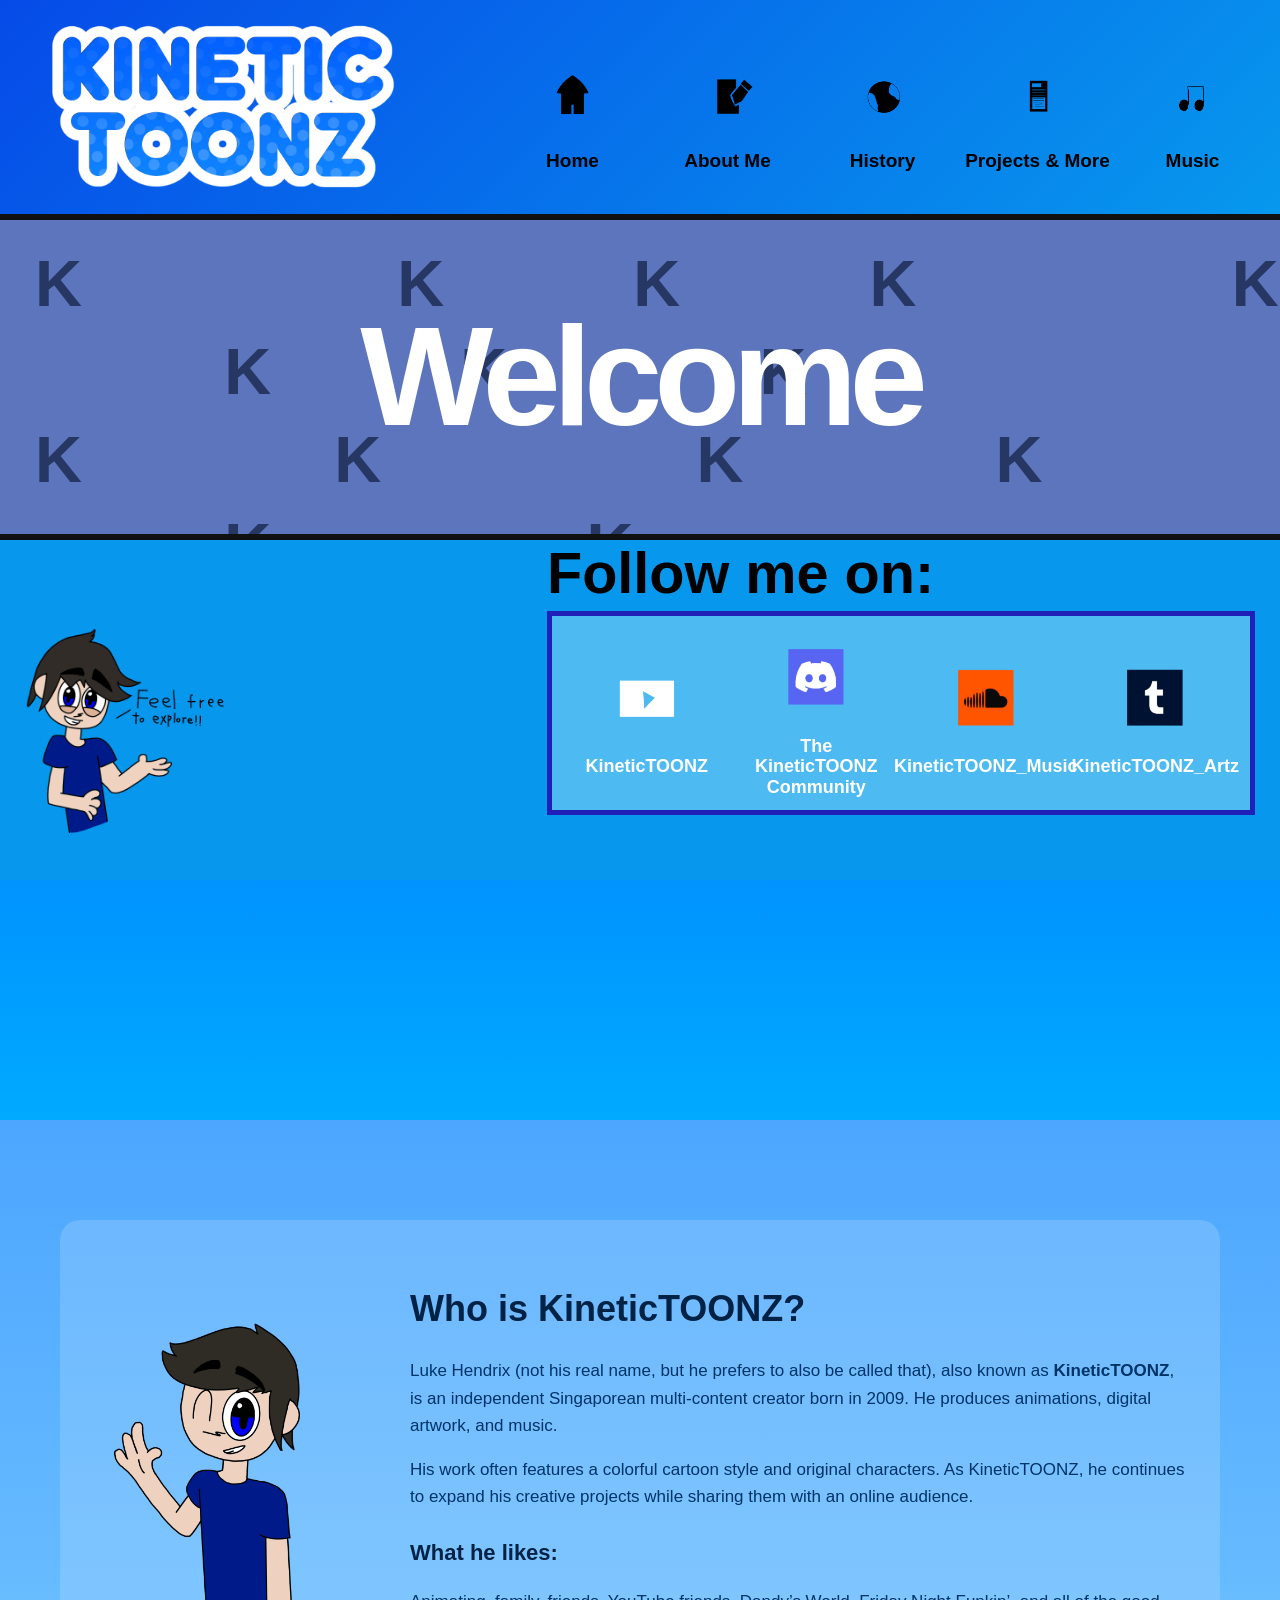
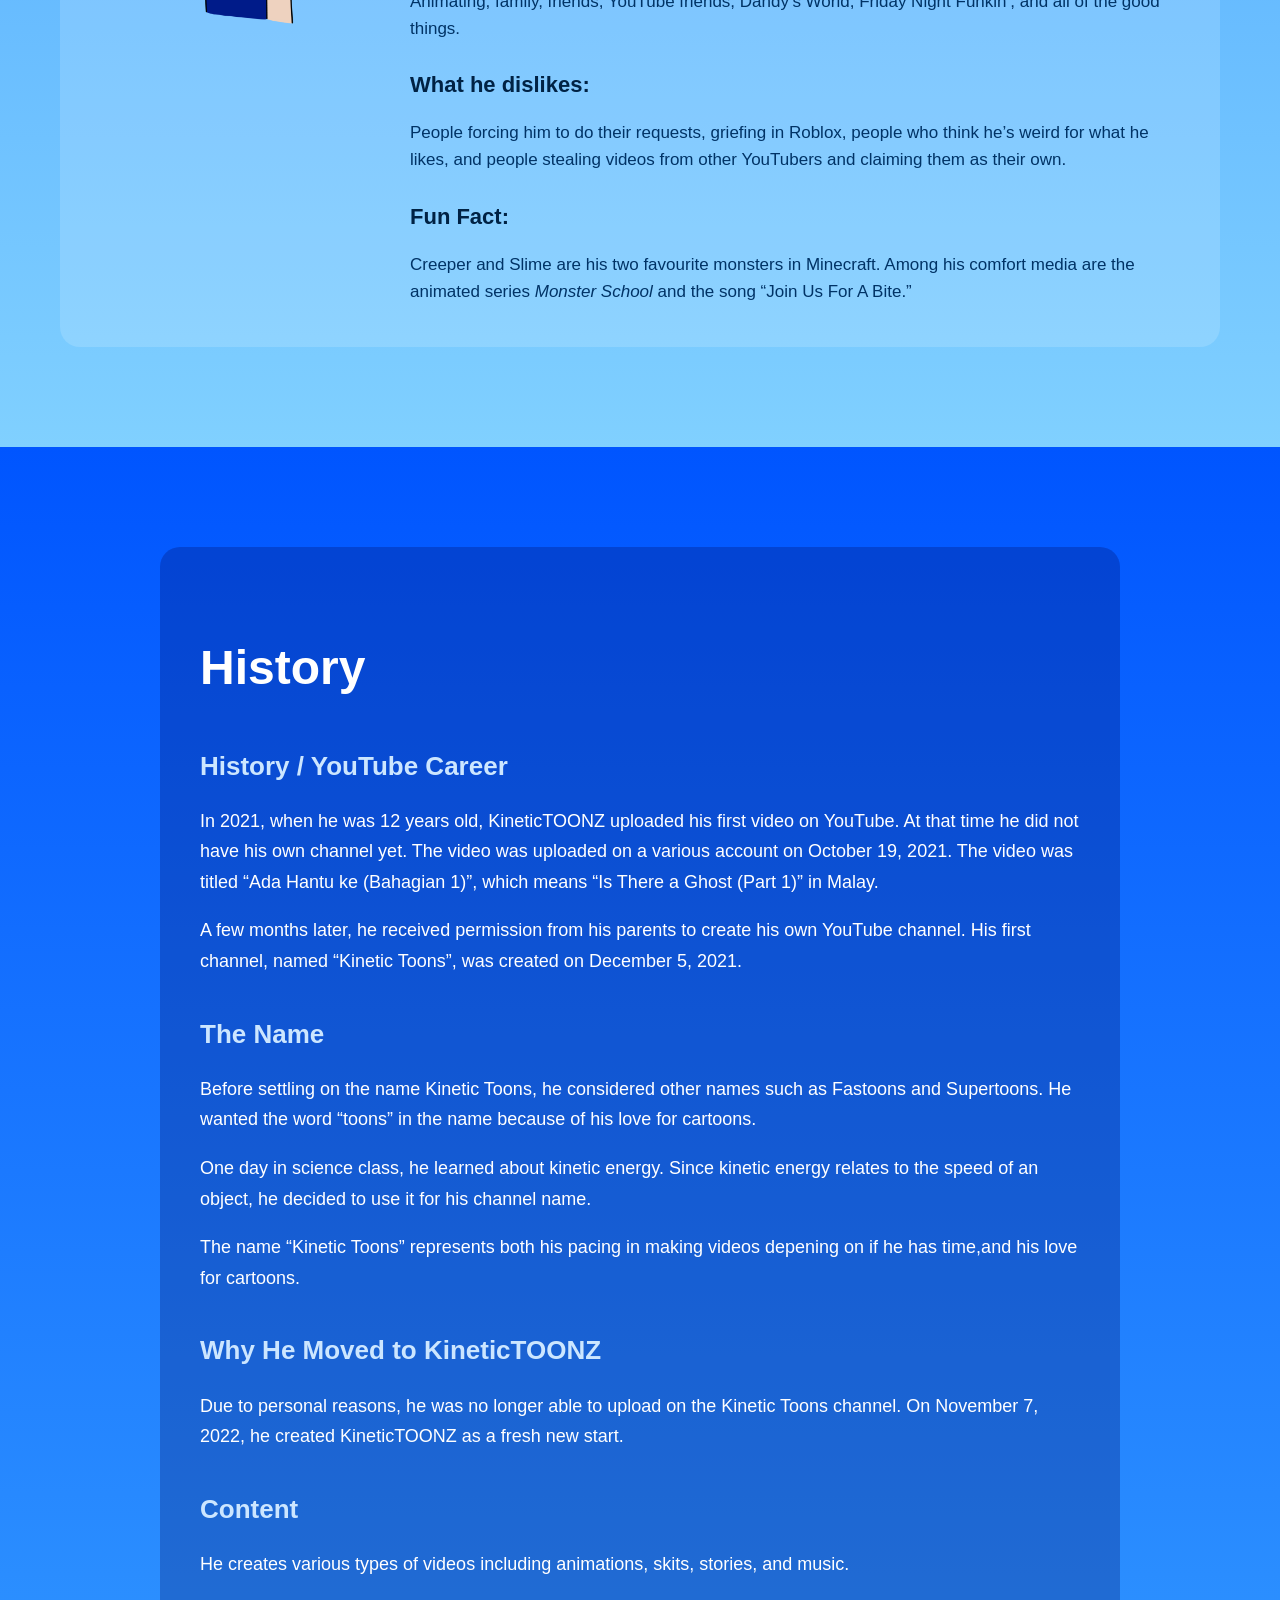
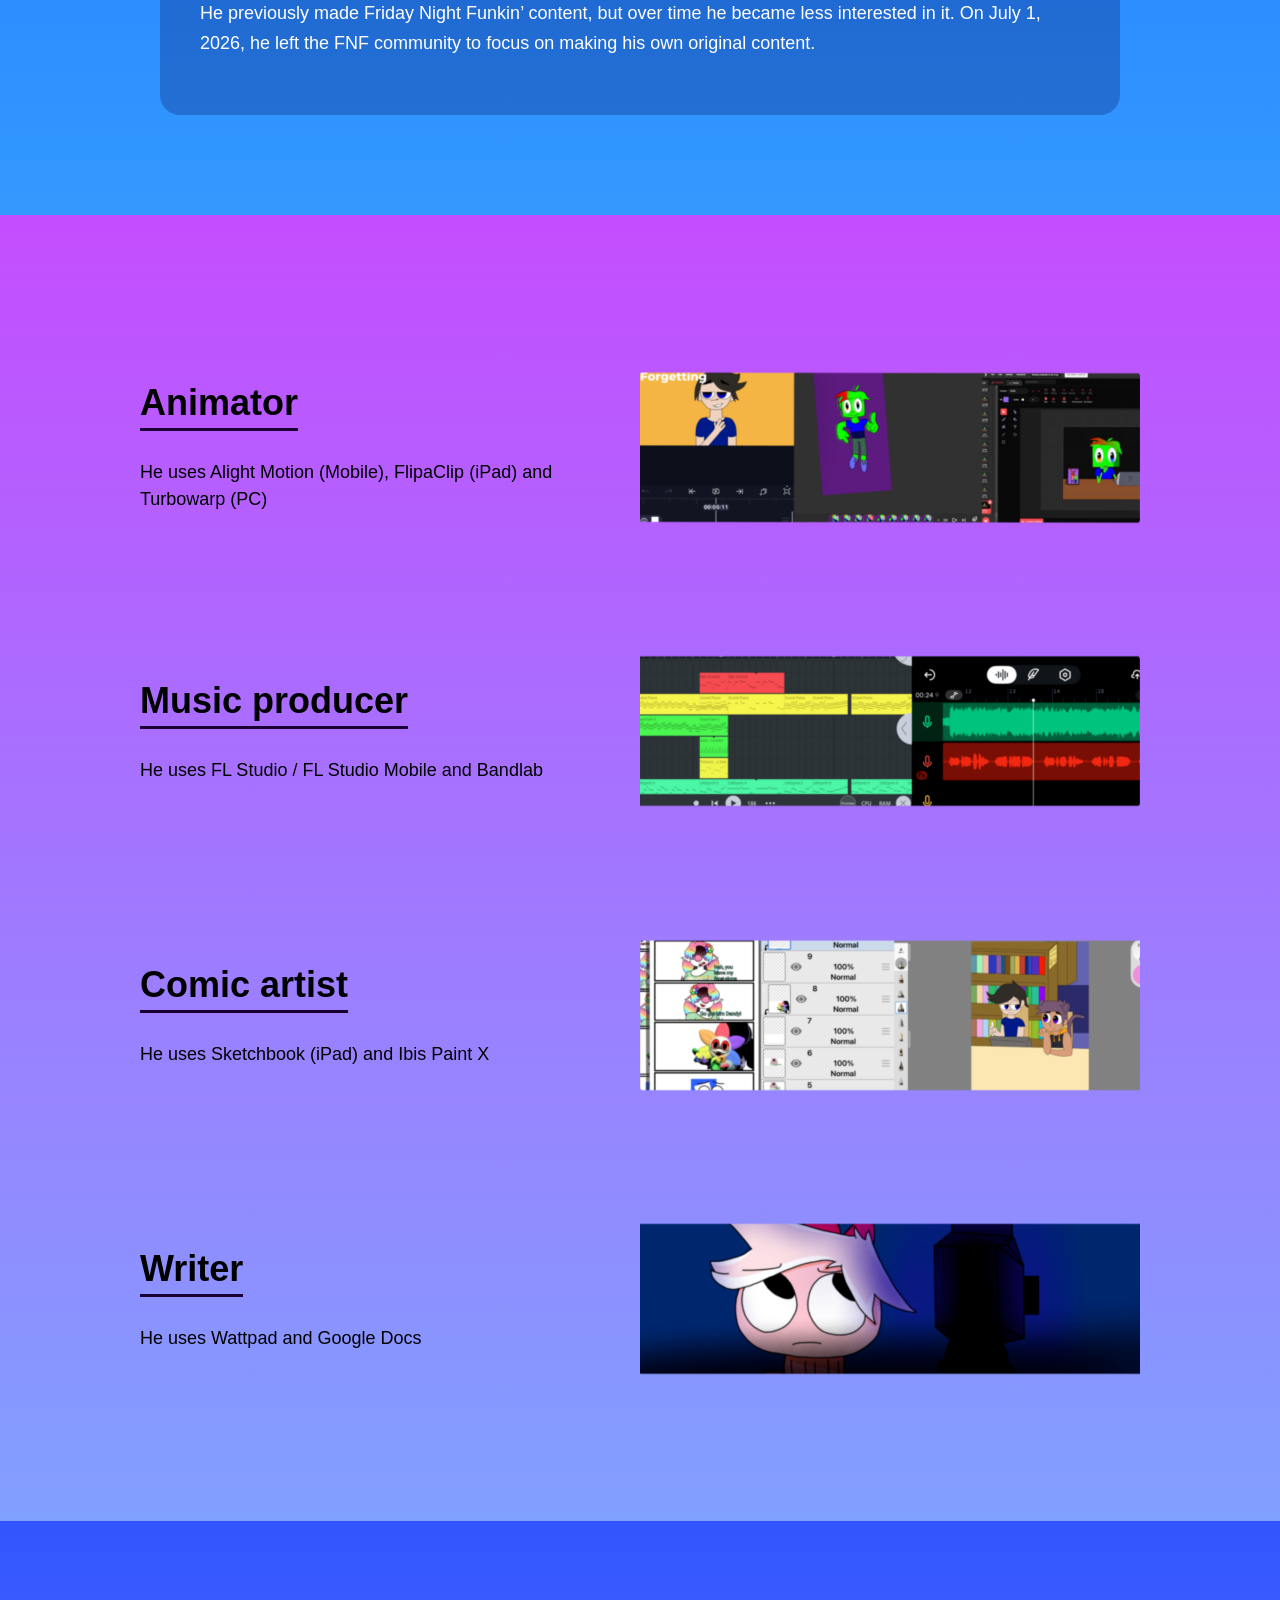
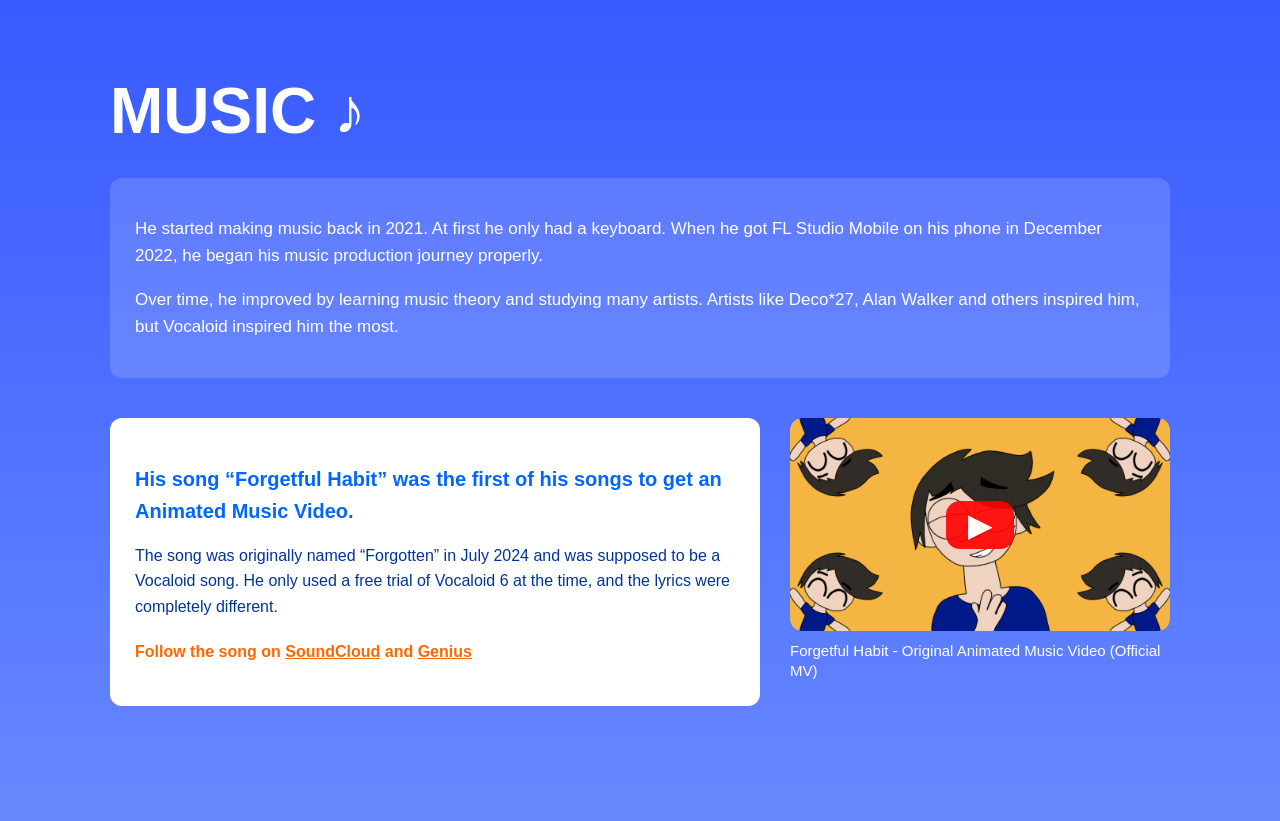
<file: index.html>
<!DOCTYPE html>
<html lang="en">
<head>
  <meta charset="UTF-8">
  <meta name="viewport" content="width=device-width, initial-scale=1.0">
  <title>KineticTOONZ</title>
  <link rel="stylesheet" href="style.css">
</head>
  <script type="application/ld+json">
{
  "@context": "https://schema.org",
  "@type": "Person",
  "name": "KineticTOONZ",
  "alternateName": "Kinetic Toons",
  "description": "Singaporean independent animator and music producer",
  "url": "https://kinetictoonz-studio.github.io/#home",
  "birthDate": "2009",
  "nationality": {
    "@type": "Country",
    "name": "Singapore"
  },
  "hasCredential": [],
  "sameAs": [
    "https://youtube.com/@kinetictoonz?si=3w1-R4J9RZEaxwtX",
    "https://on.soundcloud.com/1S4sdcXkMKWXWPQQSE"
  ]
}
</script>
<body>

  <!-- =========================
       TOP NAVIGATION
  ========================== -->
  <header class="top-bar">
    <img src="Assets/logo.png" alt="KineticTOONZ Logo" class="logo">

    <nav class="navigation">
      <a href="#home" class="nav-item">
        <img src="Assets/icon-home.png" alt="Home">
        <span>Home</span>
      </a>
      <a href="#about" class="nav-item">
        <img src="Assets/icon-about.png" alt="About Me">
        <span>About Me</span>
      </a>
      <a href="#history" class="nav-item">
        <img src="Assets/icon-history.png" alt="History">
        <span>History</span>
      </a>
      <a href="#projects" class="nav-item">
        <img src="Assets/icon-projects.png" alt="Projects">
        <span>Projects & More</span>
      </a>
      <a href="#music" class="nav-item">
        <img src="Assets/icon-music.png" alt="Music">
        <span>Music</span>
      </a>
    </nav>
  </header>


  <!-- ========== SECTION 1: HOME ========== -->
  <section id="home">
    <section class="welcome-section">
      <div class="k-pattern">
        K&nbsp;&nbsp;&nbsp;&nbsp;&nbsp;K&nbsp;&nbsp;&nbsp;K&nbsp;&nbsp;&nbsp;K&nbsp;&nbsp;&nbsp;&nbsp;&nbsp;K
        &nbsp;&nbsp;&nbsp;K&nbsp;&nbsp;&nbsp;K&nbsp;&nbsp;&nbsp;&nbsp;K
        <br>
        K&nbsp;&nbsp;&nbsp;&nbsp;K&nbsp;&nbsp;&nbsp;&nbsp;&nbsp;K&nbsp;&nbsp;&nbsp;&nbsp;K
        &nbsp;&nbsp;&nbsp;K&nbsp;&nbsp;&nbsp;&nbsp;&nbsp;K
      </div>
      <h1 class="welcome-text">Welcome</h1>
    </section>

    <section class="bottom-section">
      <div class="character-area">
        <img src="Assets/chibi.png" alt="KineticTOONZ character" class="chibi">
      </div>

      <div class="social-area">
        <h2>Follow me on:</h2>
        <div class="social-links">
          <a href="https://youtube.com/@kinetictoonz?si=eAjDLOH9V9JE5h4w" target="_blank" class="social-link">
            <img src="Assets/youtube.png" alt="YouTube">
            <span>KineticTOONZ</span>
          </a>
          <a href="https://discord.gg/MsRwZ84jS" target="_blank" class="social-link">
            <img src="Assets/discord.png" alt="Discord">
            <span>The KineticTOONZ Community</span>
          </a>
          <a href="https://soundcloud.com/kinetictoonz_music" target="_blank" class="social-link">
            <img src="Assets/soundcloud.png" alt="SoundCloud">
            <span>KineticTOONZ_Music</span>
          </a>
          <a href="https://www.tumblr.com/kientictoonz-artz?source=share" target="_blank" class="social-link">
            <img src="Assets/tumblr.png" alt="Tumblr">
            <span>KineticTOONZ_Artz</span>
          </a>
        </div>
      </div>
    </section>
  </section>


  <!-- ========== SECTION 2: ABOUT ========== -->
  <section id="about">
    <main class="about-section">
      <div class="about-content">
        <div class="about-character">
          <img src="Assets/about-me-chibi.png" alt="KineticTOONZ Persona" class="about-chibi">
        </div>
        <div class="about-text">
          <h1>Who is KineticTOONZ?</h1>
          <p>Luke Hendrix (not his real name, but he prefers to also be called that), also known as <strong>KineticTOONZ</strong>, is an independent Singaporean multi-content creator born in 2009. He produces animations, digital artwork, and music.</p>
          <p>His work often features a colorful cartoon style and original characters. As KineticTOONZ, he continues to expand his creative projects while sharing them with an online audience.</p>
          <h2>What he likes:</h2>
          <p>Animating, family, friends, YouTube friends, Dandy’s World, Friday Night Funkin’, and all of the good things.</p>
          <h2>What he dislikes:</h2>
          <p>People forcing him to do their requests, griefing in Roblox, people who think he’s weird for what he likes, and people stealing videos from other YouTubers and claiming them as their own.</p>
          <h2>Fun Fact:</h2>
          <p>Creeper and Slime are his two favourite monsters in Minecraft. Among his comfort media are the animated series <em>Monster School</em> and the song “Join Us For A Bite.”</p>
        </div>
      </div>
    </main>
  </section>


  <!-- ========== SECTION 3: HISTORY ========== -->
  <section id="history">
    <main class="history-section">
      <div class="history-box">
        <h1>History</h1>
        <h2>History / YouTube Career</h2>
        <p>In 2021, when he was 12 years old, KineticTOONZ uploaded his first video on YouTube. At that time he did not have his own channel yet. The video was uploaded on a various account on October 19, 2021. The video was titled “Ada Hantu ke (Bahagian 1)”, which means “Is There a Ghost (Part 1)” in Malay.</p>
        <p>A few months later, he received permission from his parents to create his own YouTube channel. His first channel, named “Kinetic Toons”, was created on December 5, 2021.</p>
        <h2>The Name</h2>
        <p>Before settling on the name Kinetic Toons, he considered other names such as Fastoons and Supertoons. He wanted the word “toons” in the name because of his love for cartoons.</p>
        <p>One day in science class, he learned about kinetic energy. Since kinetic energy relates to the speed of an object, he decided to use it for his channel name.</p>
        <p>The name “Kinetic Toons” represents both his pacing in making videos depening on if he has time,and his love for cartoons.</p>
        <h2>Why He Moved to KineticTOONZ</h2>
        <p>Due to personal reasons, he was no longer able to upload on the Kinetic Toons channel. On November 7, 2022, he created KineticTOONZ as a fresh new start.</p>
        <h2>Content</h2>
        <p>He creates various types of videos including animations, skits, stories, and music.</p>
        <p>He previously made Friday Night Funkin’ content, but over time he became less interested in it. On July 1, 2026, he left the FNF community to focus on making his own original content.</p>
      </div>
    </main>
  </section>


  <!-- ========== SECTION 4: PROJECTS ========== -->
  <section id="projects">
    <main class="projects-section">
      <div class="skill-row">
        <div class="skill-text">
          <h2>Animator</h2>
          <p>He uses Alight Motion (Mobile), FlipaClip (iPad) and Turbowarp (PC)</p>
        </div>
        <div class="skill-image">
          <img src="Assets/animator.png" alt="Animator example">
        </div>
      </div>
      <div class="skill-row">
        <div class="skill-text">
          <h2>Music producer</h2>
          <p>He uses FL Studio / FL Studio Mobile and Bandlab</p>
        </div>
        <div class="skill-image">
          <img src="Assets/music-producer.png" alt="Music producer example">
        </div>
      </div>
      <div class="skill-row">
        <div class="skill-text">
          <h2>Comic artist</h2>
          <p>He uses Sketchbook (iPad) and Ibis Paint X</p>
        </div>
        <div class="skill-image">
          <img src="Assets/comic-artist.png" alt="Comic artist example">
        </div>
      </div>
      <div class="skill-row">
        <div class="skill-text">
          <h2>Writer</h2>
          <p>He uses Wattpad and Google Docs</p>
        </div>
        <div class="skill-image">
          <img src="Assets/writer.png" alt="Writer example">
        </div>
      </div>
    </main>
  </section>


  <!-- ========== SECTION 5: MUSIC ========== -->
  <section id="music">
    <main class="music-section">
      <h1 class="music-title">MUSIC ♪</h1>
      <div class="music-intro">
        <p>He started making music back in 2021. At first he only had a keyboard. When he got FL Studio Mobile on his phone in December 2022, he began his music production journey properly.</p>
        <p>Over time, he improved by learning music theory and studying many artists. Artists like Deco*27, Alan Walker and others inspired him, but Vocaloid inspired him the most.</p>
      </div>
      <div class="music-spotlight">
        <div class="song-info">
          <p class="song-highlight">His song <strong>“Forgetful Habit”</strong> was the first of his songs to get an Animated Music Video.</p>
          <p>The song was originally named “Forgotten” in July 2024 and was supposed to be a Vocaloid song. He only used a free trial of Vocaloid 6 at the time, and the lyrics were completely different.</p>
          <p class="song-links">
            Follow the song on 
            <a href="https://soundcloud.com/kinetictoonz_music/forgetful-habit?utm_source=clipboard&utm_medium=text&utm_campaign=social_sharing" target="_blank">SoundCloud</a> and 
            <a href="https://genius.com/Kinetictoonz-forgetful-habit-lyrics" target="_blank">Genius</a>
          </p>
        </div>
        <div class="video-container">
          <a href="https://youtu.be/RllZ2-P801w?si=VjQEnKZb-CtkPpUN" target="_blank" class="youtube-thumbnail">
            <img src="Assets/forgetful-habit-thumb.png" alt="Forgetful Habit MV" class="thumb-image">
            <div class="play-button">▶</div>
          </a>
          <p class="video-title">Forgetful Habit - Original Animated Music Video (Official MV)</p>
        </div>
      </div>
    </main>
  </section>

</body>
</html>
</file>
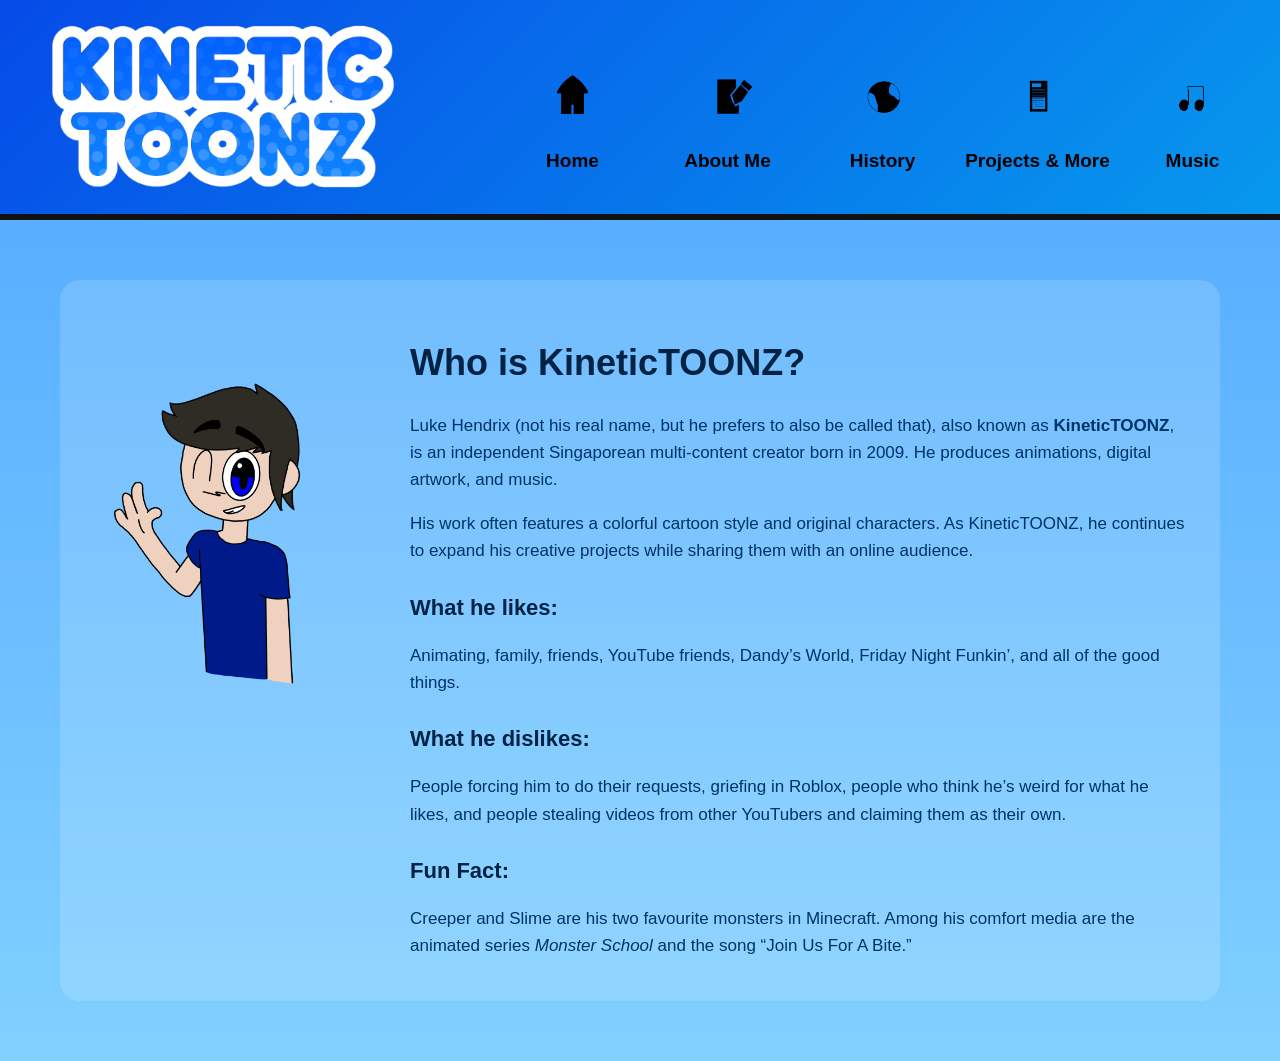
<file: about.html>
<!DOCTYPE html>
<html lang="en">
<head>
  <meta charset="UTF-8">
  <meta name="viewport" content="width=device-width, initial-scale=1.0">
  <title>Who is KineticTOONZ</title>
  <link rel="stylesheet" href="style.css">
</head>
<body class="about-page">

  <!-- Top Navigation (same as homepage) -->
  <header class="top-bar">
    <img src="Assets/logo.png" alt="KineticTOONZ Logo" class="logo">

    <!-- Navigation -->
    <nav class="navigation">

      <a href="index.html" class="nav-item">
        <img src="Assets/icon-home.png" alt="Home">
        <span>Home</span>
      </a>

      <a href="about.html" class="nav-item">
        <img src="Assets/icon-about.png" alt="About Me">
        <span>About Me</span>
      </a>

      <a href="history.html" class="nav-item">
        <img src="Assets/icon-history.png" alt="History">
        <span>History</span>
      </a>

      <a href="projects.html" class="nav-item">
        <img src="Assets/icon-projects.png" alt="Projects">
        <span>Projects & More</span>
      </a>

      <a href="music.html" class="nav-item">
        <img src="Assets/icon-music.png" alt="Music">
        <span>Music</span>
      </a>
    </nav>
  </header>

  <!-- About Section -->
  <main class="about-section">
    
    <div class="about-content">
      
      <!-- Character -->
      <div class="about-character">
        <img src="Assets/about-me-chibi.png" alt="KineticTOONZ Persona" class="about-chibi">
      </div>

      <!-- Text -->
      <div class="about-text">
        <h1>Who is KineticTOONZ?</h1>

        <p>
          Luke Hendrix (not his real name, but he prefers to also be called that), also known as <strong>KineticTOONZ</strong>, is an independent Singaporean multi-content creator born in 2009. He produces animations, digital artwork, and music.
        </p>

        <p>
          His work often features a colorful cartoon style and original characters. As KineticTOONZ, he continues to expand his creative projects while sharing them with an online audience.
        </p>

        <h2>What he likes:</h2>
        <p>
          Animating, family, friends, YouTube friends, Dandy’s World, Friday Night Funkin’, and all of the good things.
        </p>

        <h2>What he dislikes:</h2>
        <p>
          People forcing him to do their requests, griefing in Roblox, people who think he’s weird for what he likes, and people stealing videos from other YouTubers and claiming them as their own.
        </p>

        <h2>Fun Fact:</h2>
        <p>
          Creeper and Slime are his two favourite monsters in Minecraft. Among his comfort media are the animated series <em>Monster School</em> and the song “Join Us For A Bite.”
        </p>
      </div>

    </div>
  </main>

</body>
</html>
</file>
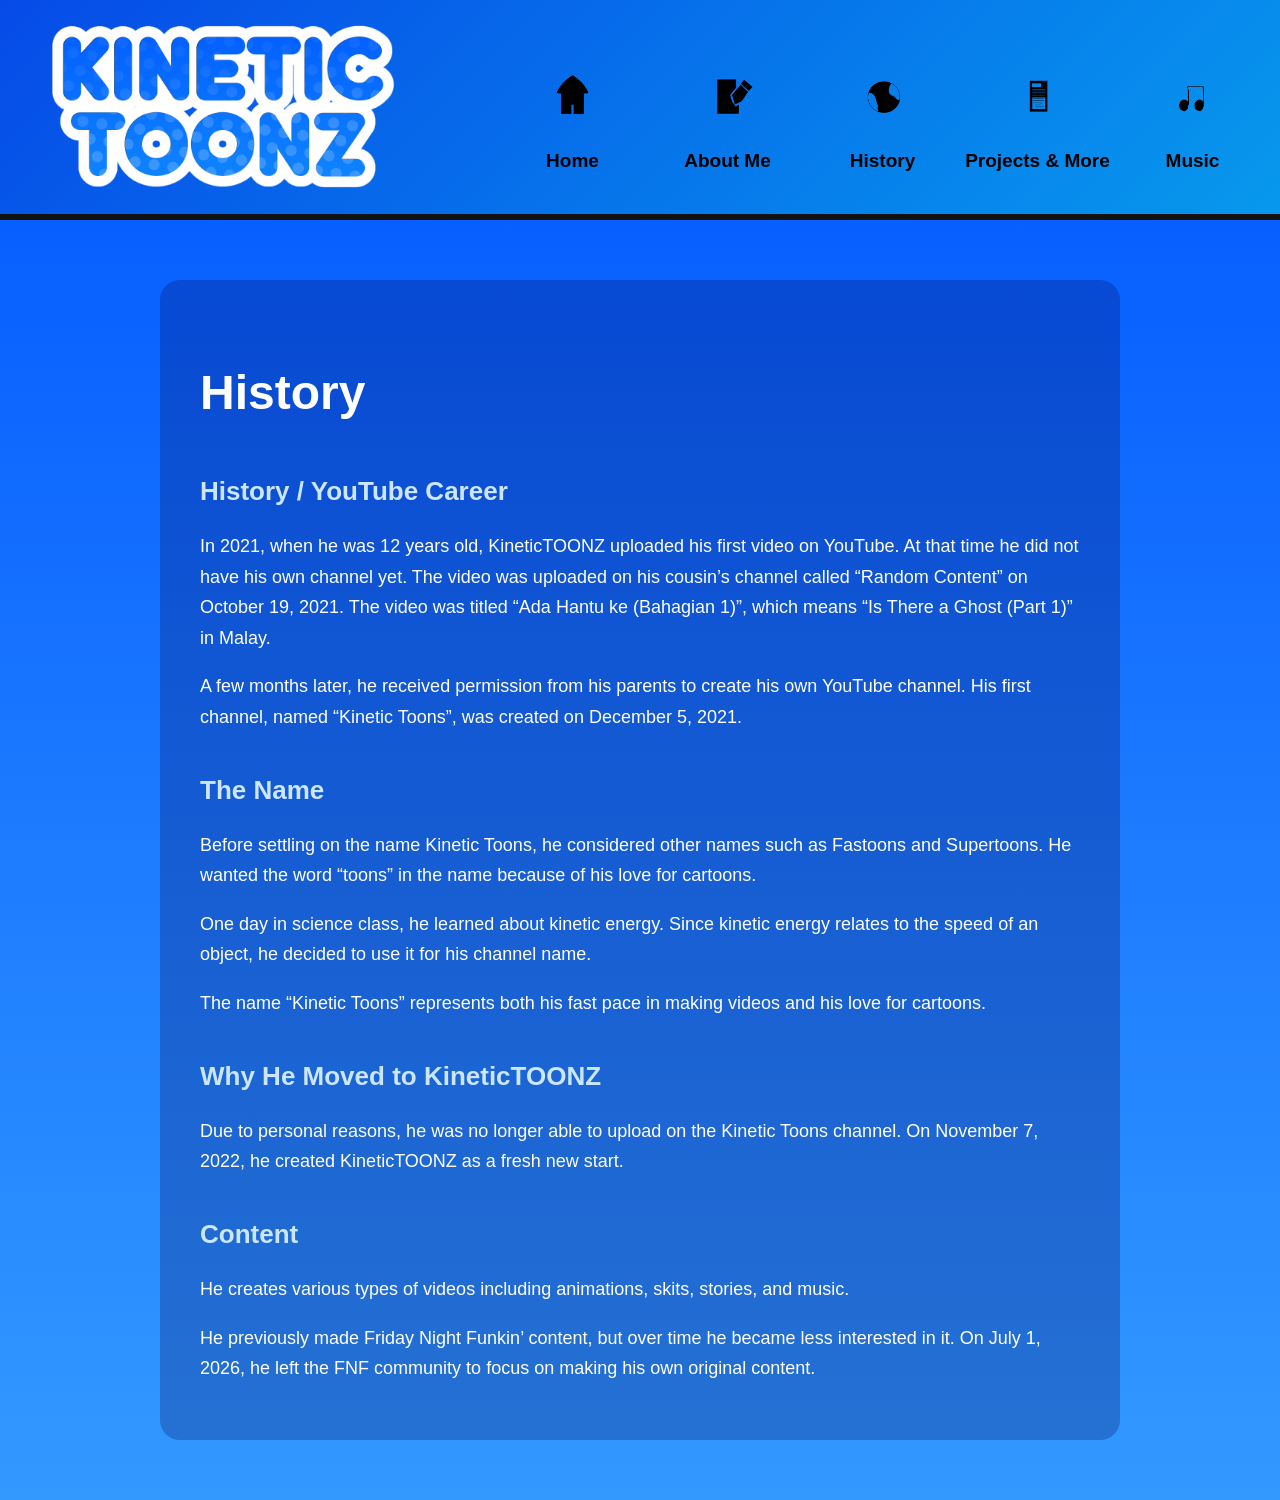
<file: history.html>
<!DOCTYPE html>
<html lang="en">
<head>
  <meta charset="UTF-8">
  <meta name="viewport" content="width=device-width, initial-scale=1.0">
  <title>History - KineticTOONZ</title>
  <link rel="stylesheet" href="style.css">
</head>
<body class="history-page">

  <!-- Top Navigation -->
  <header class="top-bar">
    <img src="Assets/logo.png" alt="KineticTOONZ Logo" class="logo">

    <!-- Navigation -->
    <nav class="navigation">

      <a href="index.html" class="nav-item">
        <img src="Assets/icon-home.png" alt="Home">
        <span>Home</span>
      </a>

      <a href="about.html" class="nav-item">
        <img src="Assets/icon-about.png" alt="About Me">
        <span>About Me</span>
      </a>

      <a href="history.html" class="nav-item">
        <img src="Assets/icon-history.png" alt="History">
        <span>History</span>
      </a>

      <a href="projects.html" class="nav-item">
        <img src="Assets/icon-projects.png" alt="Projects">
        <span>Projects & More</span>
      </a>

      <a href="music.html" class="nav-item">
        <img src="Assets/icon-music.png" alt="Music">
        <span>Music</span>
      </a>
    </nav>
  </header>

  <!-- History Content -->
  <main class="history-section">
    <div class="history-box">

      <h1>History</h1>
      <h2>History / YouTube Career</h2>

      <p>
        In 2021, when he was 12 years old, KineticTOONZ uploaded his first video on YouTube. At that time he did not have his own channel yet. The video was uploaded on his cousin’s channel called “Random Content” on October 19, 2021. The video was titled “Ada Hantu ke (Bahagian 1)”, which means “Is There a Ghost (Part 1)” in Malay.
      </p>

      <p>
        A few months later, he received permission from his parents to create his own YouTube channel. His first channel, named “Kinetic Toons”, was created on December 5, 2021.
      </p>

      <h2>The Name</h2>

      <p>
        Before settling on the name Kinetic Toons, he considered other names such as Fastoons and Supertoons. He wanted the word “toons” in the name because of his love for cartoons.
      </p>

      <p>
        One day in science class, he learned about kinetic energy. Since kinetic energy relates to the speed of an object, he decided to use it for his channel name.
      </p>

      <p>
        The name “Kinetic Toons” represents both his fast pace in making videos and his love for cartoons.
      </p>

      <h2>Why He Moved to KineticTOONZ</h2>

      <p>
        Due to personal reasons, he was no longer able to upload on the Kinetic Toons channel. On November 7, 2022, he created KineticTOONZ as a fresh new start.
      </p>

      <h2>Content</h2>

      <p>
        He creates various types of videos including animations, skits, stories, and music.
      </p>

      <p>
        He previously made Friday Night Funkin’ content, but over time he became less interested in it. On July 1, 2026, he left the FNF community to focus on making his own original content.
      </p>

    </div>
  </main>

</body>
</html>
</file>
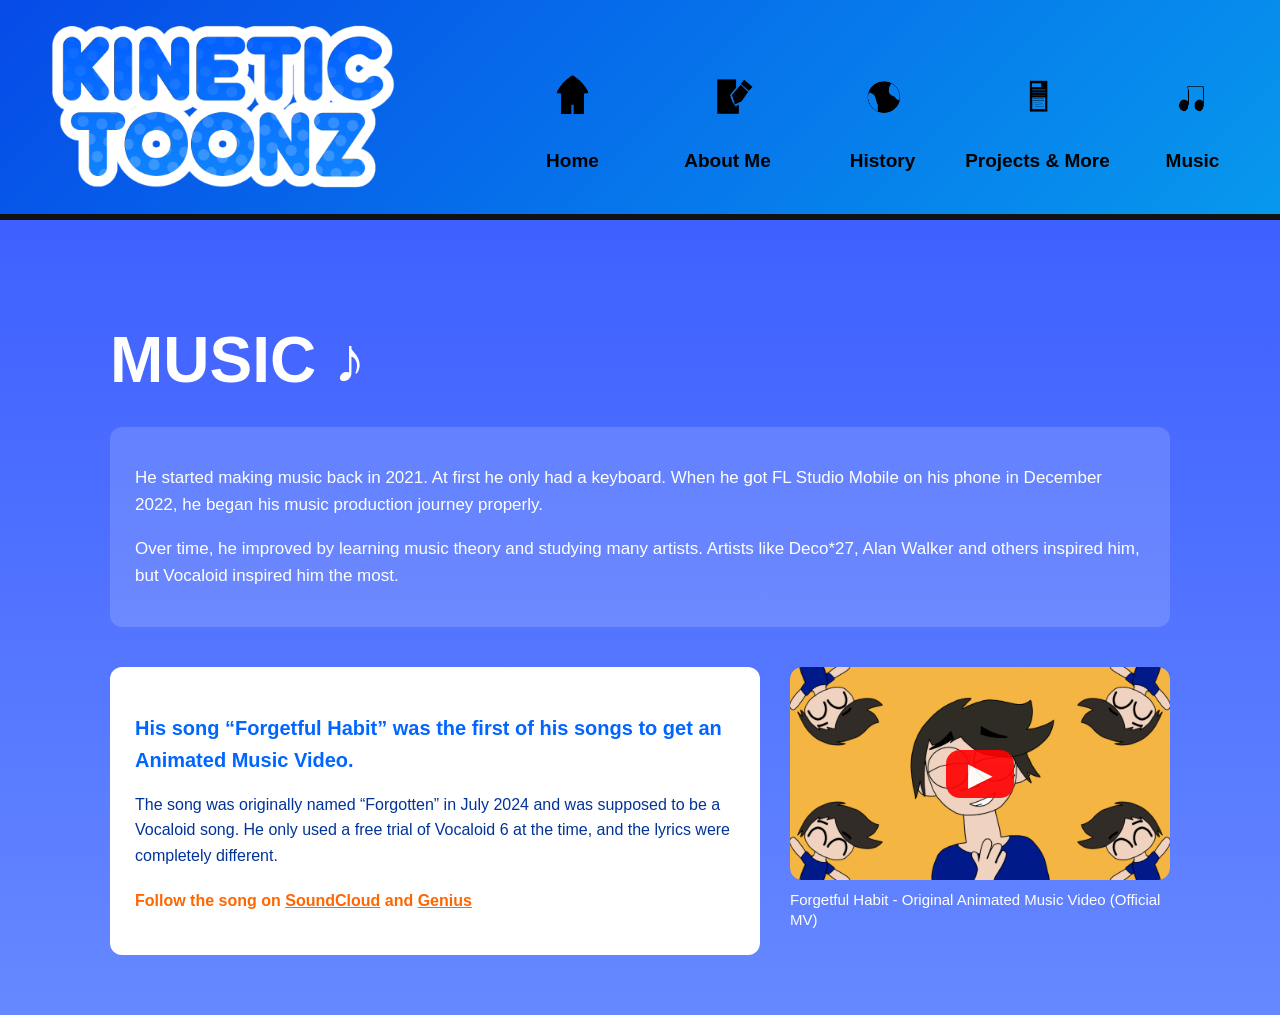
<file: music.html>
<!DOCTYPE html>
<html lang="en">
<head>
  <meta charset="UTF-8">
  <meta name="viewport" content="width=device-width, initial-scale=1.0">
  <title>Music - KineticTOONZ</title>
  <link rel="stylesheet" href="style.css">
</head>
<body class="music-page">

  <!-- Top Navigation -->
  <header class="top-bar">
    <img src="Assets/logo.png" alt="KineticTOONZ Logo" class="logo">

    <nav class="nav-icons">
      <nav class="navigation">

      <a href="index.html" class="nav-item">
        <img src="Assets/icon-home.png" alt="Home">
        <span>Home</span>
      </a>

      <a href="about.html" class="nav-item">
        <img src="Assets/icon-about.png" alt="About Me">
        <span>About Me</span>
      </a>

      <a href="history.html" class="nav-item">
        <img src="Assets/icon-history.png" alt="History">
        <span>History</span>
      </a>

      <a href="projects.html" class="nav-item">
        <img src="Assets/icon-projects.png" alt="Projects">
        <span>Projects & More</span>
      </a>

      <a href="music.html" class="nav-item">
        <img src="Assets/icon-music.png" alt="Music">
        <span>Music</span>
      </a> 
    </nav>
  </header>

  <!-- Music Content -->
  <main class="music-section">

    <h1 class="music-title">MUSIC ♪</h1>

    <div class="music-intro">
      <p>
        He started making music back in 2021. At first he only had a keyboard. 
        When he got FL Studio Mobile on his phone in December 2022, he began his music production journey properly.
      </p>
      <p>
        Over time, he improved by learning music theory and studying many artists. 
        Artists like Deco*27, Alan Walker and others inspired him, but Vocaloid inspired him the most.
      </p>
    </div>

    <div class="music-spotlight">
      
      <div class="song-info">
        <p class="song-highlight">
          His song <strong>“Forgetful Habit”</strong> was the first of his songs to get an Animated Music Video.
        </p>
        <p>
          The song was originally named “Forgotten” in July 2024 and was supposed to be a Vocaloid song. 
          He only used a free trial of Vocaloid 6 at the time, and the lyrics were completely different.
        </p>
        <p class="song-links">
          Follow the song on 
          <a href="#" target="_blank">SoundCloud</a> and 
          <a href="#" target="_blank">Genius</a>
        </p>
      </div>

   <div class="video-container">
  <a href="https://youtu.be/RllZ2-P801w?si=VjQEnKZb-CtkPpUN" target="_blank" class="youtube-thumbnail">
    <img src="Assets/forgetful-habit-thumb.png" alt="Forgetful Habit MV" class="thumb-image">
    <div class="play-button">▶</div>
  </a>
  <p class="video-title">Forgetful Habit - Original Animated Music Video (Official MV)</p>
</div>

    </div>

  </main>

</body>
</html>
</file>
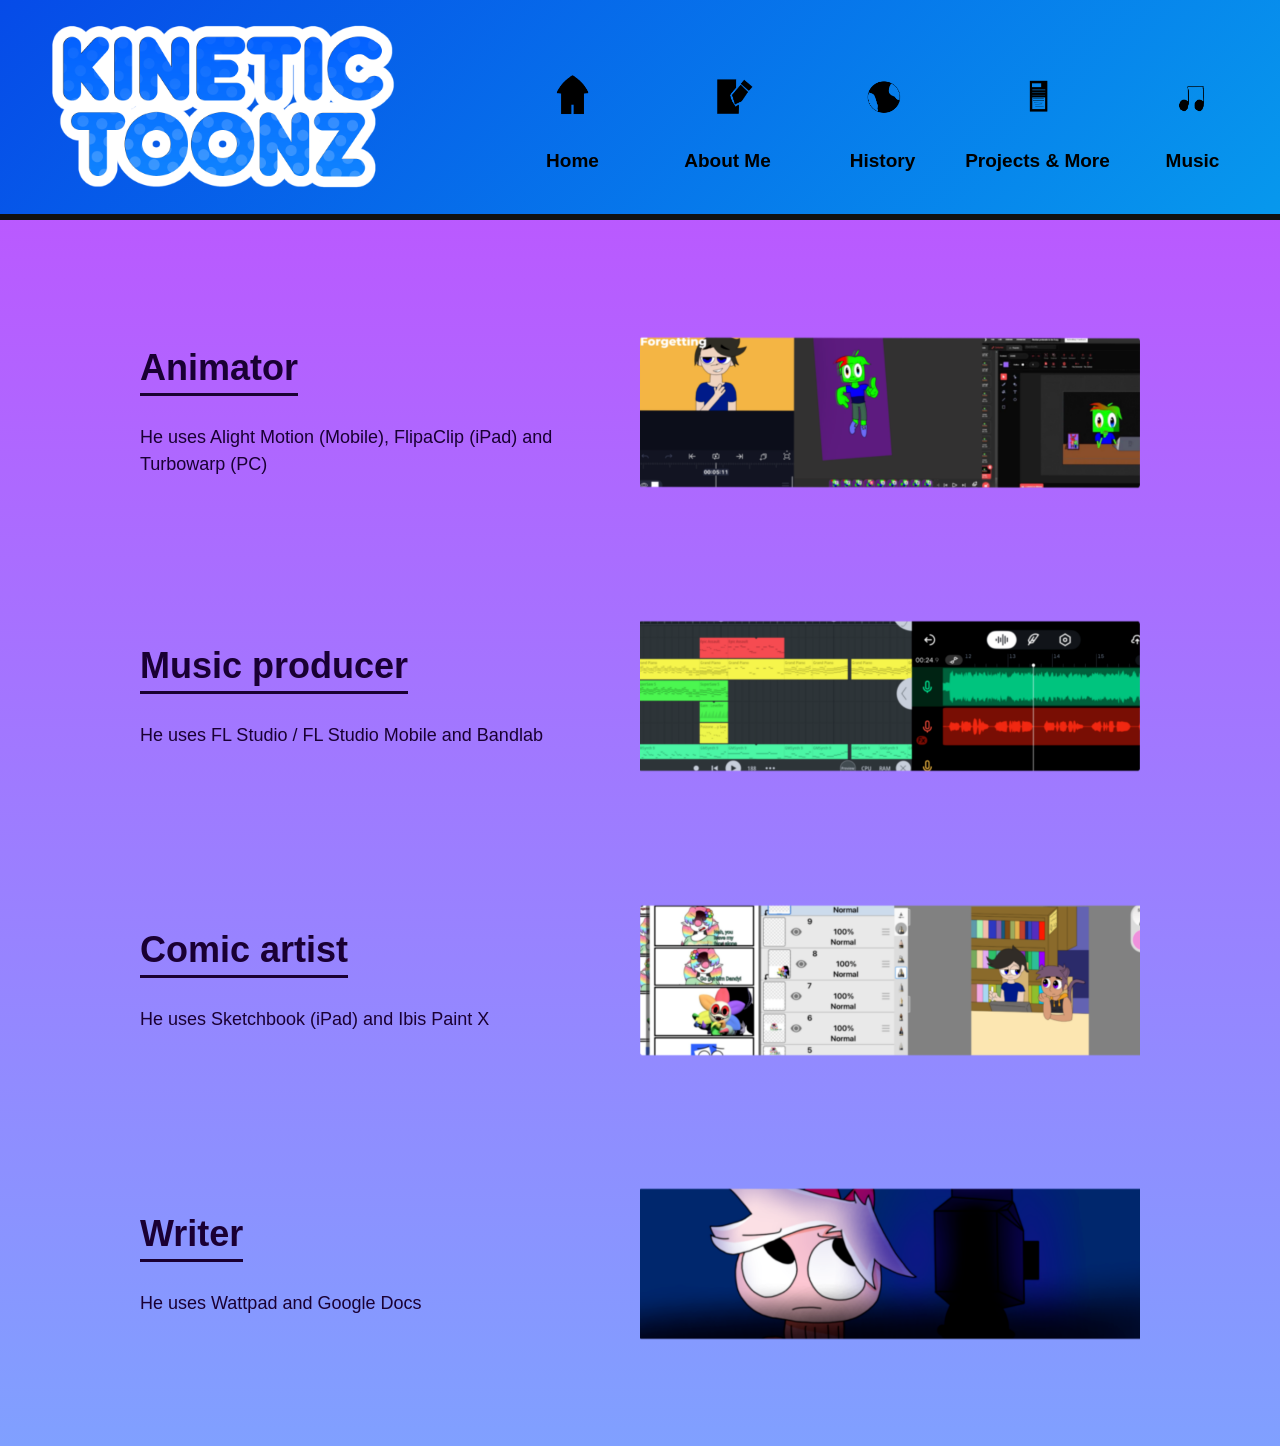
<file: projects.html>
<!DOCTYPE html>
<html lang="en">
<head>
  <meta charset="UTF-8">
  <meta name="viewport" content="width=device-width, initial-scale=1.0">
  <title>Projects - KineticTOONZ</title>
  <link rel="stylesheet" href="style.css">
</head>
<body class="projects-page">

  <!-- Top Navigation -->
  <header class="top-bar">
    <img src="Assets/logo.png" alt="KineticTOONZ Logo" class="logo">

    <nav class="nav-icons">
      <nav class="navigation">

      <a href="index.html" class="nav-item">
        <img src="Assets/icon-home.png" alt="Home">
        <span>Home</span>
      </a>

      <a href="about.html" class="nav-item">
        <img src="Assets/icon-about.png" alt="About Me">
        <span>About Me</span>
      </a>

      <a href="history.html" class="nav-item">
        <img src="Assets/icon-history.png" alt="History">
        <span>History</span>
      </a>

      <a href="projects.html" class="nav-item">
        <img src="Assets/icon-projects.png" alt="Projects">
        <span>Projects & More</span>
      </a>

      <a href="music.html" class="nav-item">
        <img src="Assets/icon-music.png" alt="Music">
        <span>Music</span>
      </a>
    </nav>
  </header>

  <!-- Projects Content -->
  <main class="projects-section">

    <div class="skill-row">
      <div class="skill-text">
        <h2>Animator</h2>
        <p>He uses Alight Motion (Mobile), FlipaClip (iPad) and Turbowarp (PC)</p>
      </div>
      <div class="skill-image">
        <img src="Assets/animator.png" alt="Animator example">
      </div>
    </div>

    <div class="skill-row">
      <div class="skill-text">
        <h2>Music producer</h2>
        <p>He uses FL Studio / FL Studio Mobile and Bandlab</p>
      </div>
      <div class="skill-image">
        <img src="Assets/music-producer.png" alt="Music producer example">
      </div>
    </div>

    <div class="skill-row">
      <div class="skill-text">
        <h2>Comic artist</h2>
        <p>He uses Sketchbook (iPad) and Ibis Paint X</p>
      </div>
      <div class="skill-image">
        <img src="Assets/comic-artist.png" alt="Comic artist example">
      </div>
    </div>

    <div class="skill-row">
      <div class="skill-text">
        <h2>Writer</h2>
        <p>He uses Wattpad and Google Docs</p>
      </div>
      <div class="skill-image">
        <img src="Assets/writer.png" alt="Writer example">
      </div>
    </div>

  </main>

</body>
</html>
</file>
<file: style.css>
/* ========================================
   GENERAL PAGE
======================================== */

* {
  box-sizing: border-box;
}

html,
body {
  margin: 0;
  padding: 0;
  width: 100%;
  min-height: 100%;
}
/* ===============================
   TABLET / iPAD
================================ */

@media (max-width: 1024px) and (min-width: 751px) {

  .top-bar {
    padding: 15px 25px;
  }

  .logo {
    width: 220px;
  }

  .navigation {
    gap: 18px;
  }

  .nav-item img {
    width: 42px;
    height: 42px;
  }

  .nav-item span {
    font-size: 14px;
  }

  /* Welcome */
  .welcome-text {
    font-size: 70px;
  }

  /* About */
  .about-content {
    flex-direction: column;
    align-items: center;
    text-align: center;
  }

  .about-chibi {
    width: 240px;
  }

  /* History */
  .history-box {
    padding: 30px;
  }

  .history-box h1 {
    font-size: 40px;
  }

  /* Projects */
  .skill-row {
    flex-direction: column;
    text-align: center;
    gap: 20px;
  }

  .skill-image img {
    width: 280px;
    height: 150px;
  }

  /* Music */
  .music-spotlight {
    flex-direction: column;
  }

  .video-container {
    width: 100%;
    max-width: 420px;
    margin: 0 auto;
  }

  .music-title {
    font-size: 52px;
  }
}
body {
  font-family: Arial, Helvetica, sans-serif;
  background: #0798ed;
  overflow-x: hidden;
}


/* ========================================
   TOP BAR
======================================== */

.top-bar {
  width: 100%;
  height: 250px;

  background: linear-gradient(
    135deg,
    #064be8,
    #0798ed
  );

  border-bottom: 6px solid #111;

  display: flex;
  align-items: center;
  justify-content: space-between;

  padding: 10px 35px;
}


/* ========================================
   LOGO
======================================== */

.logo {
  width: 430px;
  height: auto;

  object-fit: contain;

  flex-shrink: 0;
}


/* ========================================
   NAVIGATION
======================================== */

.navigation {
  display: flex;
  align-items: center;
  justify-content: center;

  gap: 55px;

  margin-left: auto;
}


/* Individual navigation button */

.nav-item {
  display: flex;
  flex-direction: column;

  align-items: center;
  justify-content: center;

  width: 125px;

  color: #000;
  text-decoration: none;

  font-weight: bold;

  transition:
    transform 0.2s ease,
    opacity 0.2s ease;
}


/* Hover effect */

.nav-item:hover {
  transform: translateY(-6px);
  opacity: 0.8;
}


/* BIG navigation icons */

.nav-item img {
  width: 190px;
  height: 190px;

  object-fit: contain;

  margin-bottom: 8px;
}


/* Navigation labels */

.nav-item span {
  font-size: 21px;

  white-space: nowrap;

  text-align: center;
}


/* ========================================
   WELCOME SECTION
======================================== */

.welcome-section {
  position: relative;

  width: 100%;
  height: 320px;

  background: #5d75bd;

  border-bottom: 6px solid #111;

  display: flex;
  align-items: center;
  justify-content: center;

  overflow: hidden;
}


/* K pattern */

.k-pattern {
  position: absolute;

  width: 100%;
  height: 100%;

  top: 0;
  left: 0;

  padding: 20px 35px;

  font-family: Arial, Helvetica, sans-serif;

  font-size: 80px;
  font-weight: bold;

  line-height: 1.35;

  color: rgba(15, 28, 63, 0.7);

  word-spacing: 45px;

  pointer-events: none;
}


/* Welcome */

.welcome-text {
  position: relative;
  z-index: 2;

  margin: 0;

  color: white;

  font-size: clamp(110px, 13vw, 180px);

  font-weight: 900;

  letter-spacing: -8px;

  line-height: 1;

  text-align: center;
}


/* ========================================
   BOTTOM SECTION
======================================== */

.bottom-section {
  width: 100%;
  min-height: 300px;

  background: #0798ed;

  display: flex;
  align-items: flex-end;

  padding: 0 25px 10px;

  gap: 30px;
}


/* ========================================
   CHARACTER
======================================== */

.character-area {
  position: relative;

  width: 40%;

  min-height: 290px;

  display: flex;
  align-items: flex-end;
}


.chibi {
  width: 220px;
  max-width: 100%;

  height: auto;

  object-fit: contain;

  align-self: flex-end;
}


/* Character speech */

.character-message {
  position: absolute;

  left: 145px;
  top: 80px;

  margin: 0;

  font-family: "Comic Sans MS", "Comic Sans", cursive;

  font-size: 21px;

  color: #001b55;

  transform: rotate(-4deg);
}


/* ========================================
   SOCIAL AREA
======================================== */

.social-area {
  flex: 1;

  align-self: stretch;

  display: flex;
  flex-direction: column;

  justify-content: flex-start;

  padding-top: 5px;
}


.social-area h2 {
  margin: 0 0 8px;

  color: #000;

  font-size: clamp(55px, 5vw, 75px);

  line-height: 1;

  font-weight: 900;
}


/* ========================================
   SOCIAL LINKS
======================================== */

.social-links {
  width: 100%;

  min-height: 145px;

  border: 5px solid #2020b9;

  background: rgba(115, 205, 245, 0.65);

  display: flex;

  align-items: center;
  justify-content: space-around;

  padding: 12px 20px;

  gap: 20px;
}


/* Individual social button */

.social-link {
  flex: 1;

  min-width: 0;

  display: flex;
  flex-direction: column;

  align-items: center;
  justify-content: center;

  text-align: center;

  color: white;

  text-decoration: none;

  transition:
    transform 0.2s ease,
    opacity 0.2s ease;
}


.social-link:hover {
  transform: translateY(-5px) scale(1.04);

  opacity: 0.85;
}


/* Social icons */

.social-link img {
  width: 120px;
  height: 120px;

  object-fit: contain;

  margin-bottom: 8px;
}


/* Social text */

.social-link span {
  font-size: 18px;

  font-weight: bold;

  line-height: 1.15;
}


/* ========================================
   DESKTOP (default styles)
   Already written above this point
======================================== */


/* ========================================
   LAPTOP
======================================== */

@media (max-width: 1400px) {

  .top-bar {
    height: 220px;
    padding: 10px 30px;
  }

  .logo {
    width: 380px;
  }

  .navigation {
    gap: 40px;
  }

  .nav-item {
    width: 115px;
  }

  .nav-item img {
    width: 100px;
    height: 100px;
  }

  .nav-item span {
    font-size: 19px;
  }

  .welcome-text {
    font-size: clamp(90px, 11vw, 150px);
  }

  .k-pattern {
    font-size: 65px;
  }

  .social-area h2 {
    font-size: clamp(48px, 4.5vw, 65px);
  }

  .social-link img {
    width: 100px;
    height: 100px;
  }

}


/* ========================================
   iPAD / TABLET
======================================== */

@media (max-width: 1024px) {

  .top-bar {
    height: 200px;
    padding: 12px 20px;
  }

  .logo {
    width: 300px;
  }

  .navigation {
    gap: 18px;
  }

  .nav-item {
    width: 95px;
  }

  .nav-item img {
    width: 75px;
    height: 75px;
  }

  .nav-item span {
    font-size: 15px;
  }

  .welcome-section {
    height: 260px;
  }

  .welcome-text {
    font-size: 90px;
    letter-spacing: -4px;
  }

  .k-pattern {
    font-size: 48px;
    word-spacing: 20px;
  }

  .bottom-section {
    gap: 20px;
    padding: 0 15px 15px;
  }

  .chibi {
    width: 180px;
  }

  .social-area h2 {
    font-size: 42px;
  }

  .social-link img {
    width: 85px;
    height: 85px;
  }

  .social-link span {
    font-size: 15px;
  }

  /* About section */
  .about-content {
    flex-direction: column;
    align-items: center;
    text-align: center;
  }

  .about-chibi {
    width: 220px;
  }

  /* Projects section */
  .skill-row {
    flex-direction: column;
    text-align: center;
  }

  .skill-image img {
    width: 100%;
    max-width: 420px;
    height: auto;
  }

  /* Music section */
  .music-spotlight {
    flex-direction: column;
  }

  .video-container {
    width: 100%;
    max-width: 420px;
  }

}

/* ========================================
   MOBILE
======================================== */

@media (max-width: 768px) {

  .top-bar {
    height: auto;
    flex-direction: column;
    padding: 15px 12px 18px;
  }

  .logo {
    width: 260px;
    max-width: 85%;
  }

  .navigation {
    width: 100%;
    margin-top: 15px;
    gap: 8px;
    flex-wrap: wrap;
    justify-content: center;
  }

  .nav-item {
    width: 70px;
  }

  .nav-item img {
    width: 48px !important;
    height: 48px !important;
    margin-bottom: 4px;
  }

  .nav-item span {
    font-size: 12px;
  }

  .welcome-section {
    height: 190px;
  }

  .welcome-text {
    font-size: 64px;
    letter-spacing: -3px;
  }

  .k-pattern {
    font-size: 32px;
    word-spacing: 10px;
  }

  .bottom-section {
    flex-direction: column;
    align-items: center;
    padding: 20px 12px;
  }

  .character-area {
    width: 100%;
    min-height: 200px;
    justify-content: center;
  }

  .chibi {
    width: 160px;
  }

  .social-area h2 {
    font-size: 34px;
    text-align: center;
  }

  .social-links {
    flex-wrap: wrap;
    gap: 12px;
  }

  .social-link {
    min-width: 42%;
  }

  .social-link img {
    width: 65px;
    height: 65px;
  }

}


/* ========================================
   SMALL MOBILE
======================================== */

@media (max-width: 480px) {

  .logo {
    width: 220px;
  }

  .nav-item {
    width: 62px;
  }

  .nav-item img {
    width: 42px !important;
    height: 42px !important;
  }

  .nav-item span {
    font-size: 11px;
  }

  .welcome-text {
    font-size: 52px;
  }

  .social-area h2 {
    font-size: 28px;
  }

}
/* ===============================
   ABOUT PAGE
================================ */

.about-page {
  background: linear-gradient(to bottom, #4da6ff, #80d0ff);
  min-height: 100vh;
}

.about-section {
  max-width: 1200px;
  margin: 40px auto;
  padding: 20px;
}

.about-content {
  display: flex;
  gap: 40px;
  align-items: flex-start;
  background: rgba(255, 255, 255, 0.15);
  border-radius: 20px;
  padding: 30px;
}

.about-character {
  flex-shrink: 0;
}

.about-chibi {
  width: 280px;
  height: auto;
}

.about-text {
  color: #003366;
  line-height: 1.6;
}

.about-text h1 {
  font-size: 36px;
  margin-bottom: 20px;
  color: #002244;
}

.about-text h2 {
  font-size: 22px;
  margin-top: 25px;
  margin-bottom: 8px;
  color: #002244;
}

.about-text p {
  font-size: 17px;
  margin-bottom: 12px;
}

/* ===============================
   HISTORY PAGE
================================ */

.history-page {
  background: linear-gradient(to bottom, #0055ff, #3399ff);
  min-height: 100vh;
  color: white;
}

.history-section {
  max-width: 1000px;
  margin: 40px auto;
  padding: 20px;
}

.history-box {
  background: rgba(0, 0, 80, 0.25);
  border-radius: 20px;
  padding: 40px;
  line-height: 1.7;
}

.history-box h1 {
  font-size: 48px;
  margin-bottom: 10px;
}

.history-box h2 {
  font-size: 26px;
  margin-top: 35px;
  margin-bottom: 15px;
  color: #cce6ff;
}

.history-box p {
  font-size: 18px;
  margin-bottom: 16px;
}

/* ===============================
   PROJECTS PAGE
================================ */

.projects-page {
  background: linear-gradient(to bottom, #c44dff, #80a0ff);
  min-height: 100vh;
  color: #1a0033;
}

.projects-section {
  max-width: 1100px;
  margin: 40px auto;
  padding: 20px;
  display: flex;
  flex-direction: column;
  gap: 30px;
}

.skill-row {
  display: flex;
  align-items: center;
  justify-content: space-between;
  padding: 20px 30px;
  gap: 30px;
  /* removed background */
}

.skill-text h2 {
  font-size: 36px;
  margin-bottom: 10px;
  border-bottom: 3px solid #1a0033;
  display: inline-block;
  padding-bottom: 4px;
}

.skill-text p {
  font-size: 18px;
  line-height: 1.5;
}

.skill-image img {
  width: 500px;
  height: 210px;
  object-fit: cover;
  border-radius: 12px;
  /* removed border */
}

/* ===============================
   MUSIC PAGE
================================ */

.music-page {
  background: linear-gradient(to bottom, #3355ff, #6688ff);
  min-height: 100vh;
  color: white;
}

.music-section {
  max-width: 1100px;
  margin: 40px auto;
  padding: 20px;
}

.music-title {
  font-size: 64px;
  margin-bottom: 30px;
  text-align: left;
}

.music-intro {
  background: rgba(255, 255, 255, 0.15);
  padding: 20px 25px;
  border-radius: 12px;
  margin-bottom: 40px;
  line-height: 1.6;
  font-size: 17px;
}

.music-spotlight {
  display: flex;
  gap: 30px;
  align-items: stretch;
}

.song-info {
  flex: 1;
  background: white;
  color: #003399;
  padding: 25px;
  border-radius: 12px;
  line-height: 1.6;
}

.song-highlight {
  font-size: 20px;
  font-weight: bold;
  margin-bottom: 15px;
  color: #0066ff;
}

.song-links {
  margin-top: 20px;
  font-weight: bold;
  color: #ff6600;
}

.song-links a {
  color: #ff6600;
  text-decoration: underline;
}

.video-container {
  width: 380px;
}

.youtube-thumbnail {
  position: relative;
  display: block;
  width: 100%;
  border-radius: 12px;
  overflow: hidden;
}

.thumb-image {
  width: 100%;
  height: auto;
  display: block;
  border-radius: 12px;
}

.play-button {
  position: absolute;
  top: 50%;
  left: 50%;
  transform: translate(-50%, -50%);
  background: red;
  color: white;
  font-size: 32px;
  width: 68px;
  height: 48px;
  border-radius: 14px;
  display: flex;
  align-items: center;
  justify-content: center;
  opacity: 0.9;
}

.youtube-thumbnail:hover .play-button {
  background: #cc0000;
}

.video-title {
  margin-top: 10px;
  font-size: 15px;
  color: white;
  line-height: 1.3;
}

/* ===============================
   SECTION BACKGROUNDS
================================ */

#home {
  background: linear-gradient(to bottom, #0055ff, #00aaff);
  min-height: 100vh;
}

#about {
  background: linear-gradient(to bottom, #4da6ff, #80d0ff);
  min-height: 100vh;
  padding: 40px 0;
}

#history {
  background: linear-gradient(to bottom, #0055ff, #3399ff);
  min-height: 100vh;
  padding: 40px 0;
  color: white;
}

#projects {
  background: linear-gradient(to bottom, #c44dff, #80a0ff);
  min-height: 100vh;
  padding: 40px 0;
}

#music {
  background: linear-gradient(to bottom, #3355ff, #6688ff);
  min-height: 100vh;
  padding: 40px 0;
  color: white;
}
</file>
